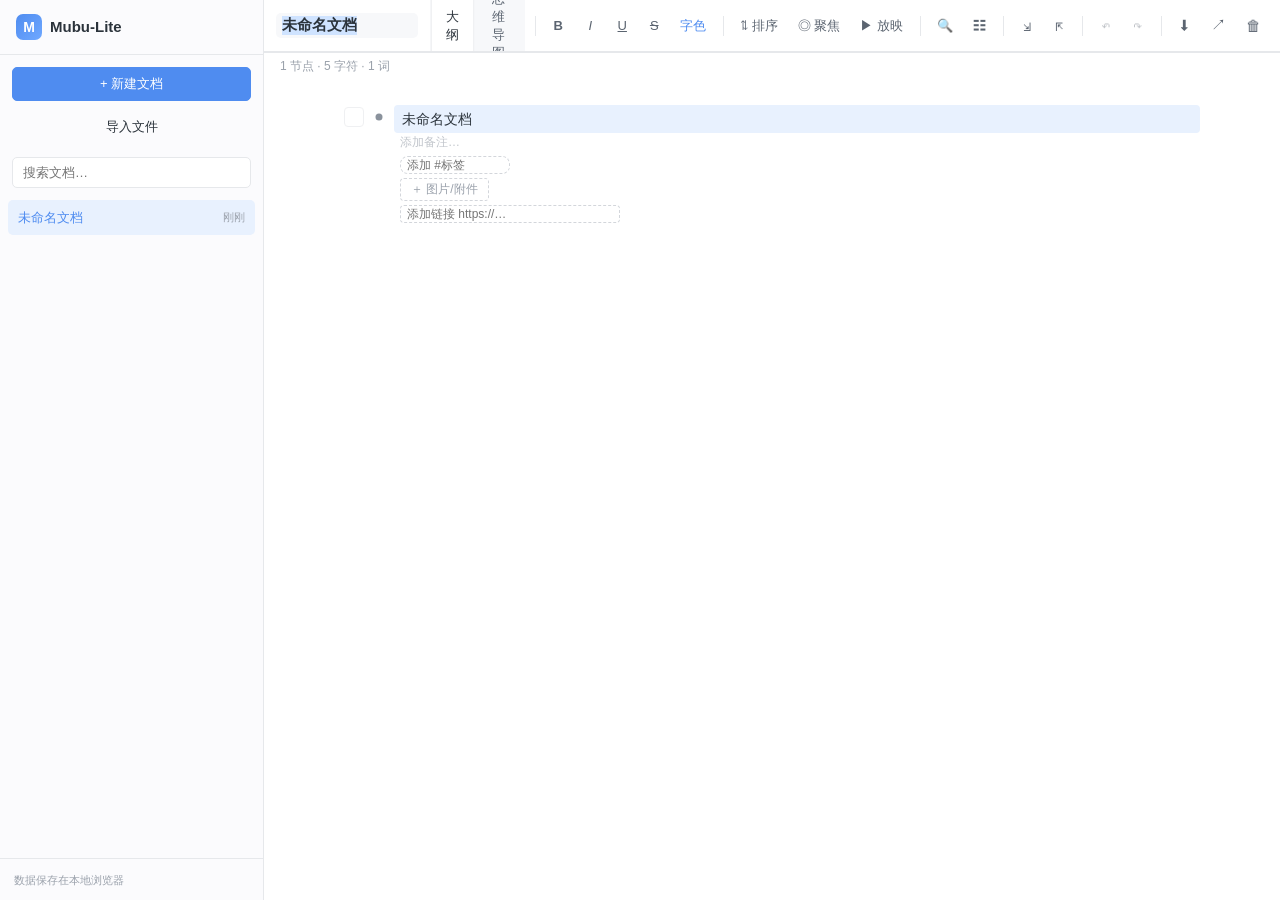
<file: index.html>
<!DOCTYPE html>
<html lang="zh-CN">
<head>
<meta charset="UTF-8" />
<meta name="viewport" content="width=device-width, initial-scale=1.0, viewport-fit=cover" />
<meta name="theme-color" content="#4f8cf0" />
<meta name="description" content="Mubu-Lite: 幕布风格的 PWA 思维导图与大纲编辑器,本地存储,可离线使用。" />
<meta name="apple-mobile-web-app-capable" content="yes" />
<meta name="apple-mobile-web-app-status-bar-style" content="black-translucent" />
<meta name="apple-mobile-web-app-title" content="Mubu-Lite" />
<link rel="apple-touch-icon" href="./icons/icon-192.png" />
<title>Mubu-Lite</title>
<style>
/* ===== Mubu-Lite styles ===== */
:root {
  --bg: #f7f8fa; --bg-elev: #ffffff; --sidebar-bg: #fbfbfd;
  --border: #e6e8eb; --border-strong: #d3d6db;
  --text: #2b333b; --text-soft: #5b6470; --text-faint: #9aa1ab;
  --primary: #4f8cf0; --primary-soft: #e8f1fe; --danger: #e5534b;
  --shadow: 0 2px 12px rgba(20,30,50,0.08);
  --shadow-lg: 0 10px 40px rgba(20,30,50,0.16);
  --radius: 8px; --radius-sm: 5px;
  --sidebar-w: 264px; --toolbar-h: 52px;
  --font: -apple-system, BlinkMacSystemFont, "Segoe UI", "PingFang SC", "Hiragino Sans GB", "Microsoft YaHei", Roboto, Helvetica, Arial, sans-serif;
  --mono: "SF Mono", "JetBrains Mono", Consolas, Menlo, monospace;
}
* { box-sizing: border-box; }
[hidden] { display: none !important; }
html, body { height: 100%; margin: 0; }
body { font-family: var(--font); color: var(--text); background: var(--bg); -webkit-font-smoothing: antialiased; font-size: 14px; line-height: 1.5; overflow: hidden; }
button { font-family: inherit; cursor: pointer; }
input, textarea { font-family: inherit; }
::selection { background: #cfe3ff; }

#app { display: flex; height: 100vh; height: 100dvh; width: 100vw; overflow: hidden; }
.sidebar { width: var(--sidebar-w); flex-shrink: 0; background: var(--sidebar-bg); border-right: 1px solid var(--border); display: flex; flex-direction: column; transition: transform 0.2s ease; z-index: 30; }
.main { flex: 1; display: flex; flex-direction: column; min-width: 0; position: relative; }

.sidebar-header { display: flex; align-items: center; justify-content: space-between; padding: 14px 16px; border-bottom: 1px solid var(--border); }
.brand { display: flex; align-items: center; gap: 8px; font-weight: 600; }
.brand-logo { width: 26px; height: 26px; border-radius: 7px; background: linear-gradient(135deg, var(--primary), #6fa8ff); color: #fff; display: flex; align-items: center; justify-content: center; font-weight: 700; font-size: 14px; }
.brand-name { font-size: 15px; }
.sidebar-actions { padding: 12px 12px 8px; display: flex; flex-direction: column; gap: 8px; }
.sidebar-search { padding: 4px 12px 8px; }
.sidebar-search input { width: 100%; padding: 7px 10px; border: 1px solid var(--border); border-radius: var(--radius-sm); background: var(--bg-elev); font-size: 13px; outline: none; }
.sidebar-search input:focus { border-color: var(--primary); }
.doc-list { list-style: none; margin: 0; padding: 4px 8px; flex: 1; overflow-y: auto; }
.doc-item { display: flex; align-items: center; gap: 8px; padding: 8px 10px; border-radius: var(--radius-sm); cursor: pointer; color: var(--text-soft); font-size: 13px; overflow: hidden; }
.doc-item:hover { background: rgba(0,0,0,0.04); }
.doc-item.active { background: var(--primary-soft); color: var(--primary); font-weight: 500; }
.doc-item .doc-name { flex: 1; white-space: nowrap; overflow: hidden; text-overflow: ellipsis; }
.doc-item .doc-date { font-size: 11px; color: var(--text-faint); flex-shrink: 0; }
.sidebar-footer { padding: 10px 14px; border-top: 1px solid var(--border); }
.hint { font-size: 11px; color: var(--text-faint); }

.btn { border: 1px solid var(--border); background: var(--bg-elev); color: var(--text); padding: 7px 12px; border-radius: var(--radius-sm); font-size: 13px; transition: 0.15s; }
.btn:hover { border-color: var(--border-strong); }
.btn-primary { background: var(--primary); border-color: var(--primary); color: #fff; }
.btn-primary:hover { background: #3d7be0; border-color: #3d7be0; }
.btn-ghost { background: transparent; border-color: transparent; }
.btn-ghost:hover { background: rgba(0,0,0,0.05); }
.btn-block { width: 100%; text-align: center; }
.btn-danger { color: var(--danger); }
.icon-btn { width: 32px; height: 32px; border-radius: var(--radius-sm); border: 1px solid transparent; background: transparent; color: var(--text-soft); font-size: 15px; display: inline-flex; align-items: center; justify-content: center; transition: 0.15s; }
.icon-btn:hover { background: rgba(0,0,0,0.06); color: var(--text); }
.icon-btn:disabled { opacity: 0.4; cursor: not-allowed; }
.icon-btn.danger:hover { color: var(--danger); background: rgba(229,83,75,0.1); }

.toolbar { height: var(--toolbar-h); flex-shrink: 0; display: flex; align-items: center; gap: 6px; padding: 0 12px; border-bottom: 1px solid var(--border); background: var(--bg-elev); overflow-x: auto; }
.doc-title { border: none; background: transparent; font-size: 15px; font-weight: 600; color: var(--text); outline: none; padding: 4px 6px; border-radius: var(--radius-sm); flex: 0 1 auto; min-width: 80px; }
.doc-title:focus { background: var(--bg); }
.toolbar-spacer { flex: 1; }
.toolbar-divider { width: 1px; height: 20px; background: var(--border); margin: 0 4px; }
.view-switch { display: inline-flex; background: var(--bg); border-radius: var(--radius-sm); padding: 2px; }
.seg-btn { border: none; background: transparent; padding: 5px 14px; border-radius: 4px; font-size: 13px; color: var(--text-soft); transition: 0.15s; }
.seg-btn.active { background: var(--bg-elev); color: var(--text); box-shadow: 0 1px 3px rgba(0,0,0,0.08); font-weight: 500; }

.view { flex: 1; overflow: hidden; position: relative; }
.view[hidden] { display: none !important; }

.view-outline { overflow: auto; background: var(--bg-elev); }
.outline-tree { padding: 24px 32px 200px; max-width: 920px; margin: 0 auto; outline: none; }
.outline-row { display: flex; align-items: flex-start; gap: 6px; padding: 2px 0; border-radius: 4px; position: relative; }
.outline-row.selected .node-body { background: var(--primary-soft); }
.outline-content { flex: 1; min-width: 0; display: flex; flex-direction: column; }
.node-note { font-size: 12px; color: var(--text-faint); padding: 0 6px 3px; border-radius: 3px; line-height: 1.5; white-space: pre-wrap; word-break: break-word; outline: none; }
.node-note:focus { color: var(--text-soft); }
.node-note:empty::before { content: attr(data-placeholder); opacity: 0.6; pointer-events: none; }
.node-check { flex-shrink: 0; width: 20px; height: 20px; margin-top: 2px; border: 1px solid var(--border-strong); border-radius: 4px; background: var(--bg-elev); color: var(--primary); font-size: 13px; line-height: 1; display: inline-flex; align-items: center; justify-content: center; cursor: pointer; user-select: none; }
.node-check:hover { border-color: var(--primary); }
.node-check.ghost { opacity: 0.35; }
.node-check.checked { background: var(--primary); border-color: var(--primary); color: #fff; }
.node-check.checked::before { content: "✓"; font-size: 12px; font-weight: bold; }
.outline-row.is-checked .node-text { color: var(--text-faint); text-decoration: line-through; }
.node-tags { display: flex; flex-wrap: wrap; align-items: center; gap: 4px; padding: 2px 6px; }
.node-tag { display: inline-flex; align-items: center; gap: 4px; background: var(--primary-soft); color: var(--primary); font-size: 12px; padding: 1px 6px 1px 8px; border-radius: 10px; }
.node-tag-x { border: none; background: none; color: inherit; cursor: pointer; font-size: 13px; padding: 0 2px; line-height: 1; }
.node-tag-x:hover { color: var(--danger); }
.node-tag-input { border: 1px dashed var(--border-strong); background: transparent; font-size: 12px; padding: 1px 6px; border-radius: 8px; width: 110px; color: var(--text-soft); outline: none; }
.node-tag-input:focus { border-color: var(--primary); }
.node-files { display: flex; flex-wrap: wrap; align-items: center; gap: 6px; padding: 2px 6px; }
.node-file-img { width: 120px; height: 80px; object-fit: cover; border-radius: 4px; border: 1px solid var(--border); cursor: pointer; }
.node-file-chip { display: inline-block; max-width: 200px; overflow: hidden; text-overflow: ellipsis; white-space: nowrap; background: var(--bg); border: 1px solid var(--border); border-radius: 4px; padding: 2px 8px; font-size: 12px; color: var(--text-soft); cursor: pointer; }
.node-file-chip:hover { border-color: var(--primary); color: var(--primary); }
.node-file-add { border: 1px dashed var(--border-strong); background: none; color: var(--text-faint); font-size: 12px; padding: 2px 10px; border-radius: 4px; cursor: pointer; }
.node-file-add:hover { color: var(--primary); border-color: var(--primary); }
.node-link-input { border: 1px dashed var(--border-strong); background: transparent; font-size: 12px; padding: 1px 6px; border-radius: 4px; width: 220px; color: var(--text-soft); outline: none; margin: 2px 6px; }
.node-link-input:focus { border-color: var(--primary); }
.node-link-chip { display: inline-block; font-size: 12px; color: var(--primary); padding: 0 6px 2px; text-decoration: none; overflow: hidden; text-overflow: ellipsis; white-space: nowrap; max-width: 320px; }
.node-link-chip:hover { text-decoration: underline; }
mark.search-hit { background: #ffe58a; color: inherit; border-radius: 2px; padding: 0 1px; }
.outline-row.dragging { opacity: 0.4; }
.outline-row.drop-before::before, .outline-row.drop-after::after { content: ""; position: absolute; left: 0; right: 0; height: 2px; background: var(--primary); border-radius: 1px; }
.outline-row.drop-before::before { top: -1px; }
.outline-row.drop-after::after { bottom: -1px; }
.outline-row.drop-child { outline: 2px solid var(--primary); outline-offset: -1px; }

.bullet { flex-shrink: 0; width: 18px; height: 22px; display: flex; align-items: center; justify-content: center; cursor: pointer; color: var(--text-faint); user-select: none; border-radius: 4px; transition: 0.1s; margin-top: 1px; position: relative; }
.bullet:hover { background: rgba(0,0,0,0.06); color: var(--text-soft); }
.bullet.has-children::before { content: "▾"; font-size: 10px; }
.bullet.collapsed::before { content: "▸"; font-size: 10px; }
.bullet.empty::before { content: "•"; font-size: 14px; }
.bullet-dot { width: 7px; height: 7px; border-radius: 50%; background: #8a929c; position: absolute; left: 50%; top: 50%; transform: translate(-50%, -50%); }
.bullet[data-color] .bullet-dot { background: var(--bullet-color, #8a929c); }
.node-body { flex: 1; min-width: 0; display: flex; align-items: flex-start; gap: 4px; padding: 1px 6px; border-radius: 4px; }
.node-text { flex: 1; min-width: 0; outline: none; word-break: break-word; padding: 2px; border-radius: 3px; line-height: 1.6; white-space: pre-wrap; }
.node-text.is-empty::before { content: attr(data-placeholder); color: var(--text-faint); pointer-events: none; }

.view-mindmap { background: #fafbfc; background-image: radial-gradient(circle, #e6e8eb 1px, transparent 1px); background-size: 24px 24px; }
.mindmap-canvas { position: absolute; inset: 0; cursor: grab; overflow: hidden; outline: none; touch-action: none; }
.mindmap-canvas.panning { cursor: grabbing; }
.mindmap-canvas svg { position: absolute; top: 0; left: 0; }
.mm-toolbar { position: absolute; top: 16px; right: 16px; display: flex; flex-direction: column; gap: 2px; background: var(--bg-elev); padding: 6px; border-radius: var(--radius); box-shadow: var(--shadow); border: 1px solid var(--border); z-index: 20; }
.mm-btn { height: 30px; padding: 0 8px; border: none; background: transparent; border-radius: 4px; color: var(--text-soft); font-size: 12px; display: flex; align-items: center; justify-content: center; min-width: 32px; }
.mm-btn:hover { background: var(--bg); color: var(--text); }
.mm-divider { height: 1px; background: var(--border); margin: 2px 4px; }
.ol-btn { height: 26px; min-width: 26px; padding: 0 7px; border: none; background: transparent; border-radius: 4px; color: var(--text-soft); font-size: 13px; cursor: pointer; flex-shrink: 0; white-space: nowrap; }
.ol-btn:hover { background: var(--bg); color: var(--text); }
.ol-btn.active { background: var(--primary-soft); color: var(--primary); }
.ol-searchbar { position: absolute; top: 54px; right: 16px; z-index: 15; display: flex; align-items: center; gap: 4px; background: var(--bg-elev); padding: 5px 8px; border-radius: var(--radius); box-shadow: var(--shadow); border: 1px solid var(--border); }
.ol-searchbar input { border: 1px solid var(--border); border-radius: 4px; padding: 3px 7px; font-size: 12px; width: 130px; outline: none; }
.ol-searchbar input:focus { border-color: var(--primary); }
.ol-search-count { font-size: 11px; color: var(--text-faint); white-space: nowrap; }
.ol-tagbar { position: absolute; top: 92px; right: 16px; z-index: 15; display: flex; flex-wrap: wrap; gap: 4px; max-width: 50%; }
.ol-tag-item { font-size: 12px; background: var(--bg-elev); border: 1px solid var(--border); color: var(--text-soft); border-radius: 10px; padding: 1px 8px; cursor: pointer; }
.ol-tag-item:hover { border-color: var(--primary); color: var(--primary); }
.ol-tag-item.active { background: var(--primary-soft); border-color: var(--primary); color: var(--primary); }
.ol-focusbar { position: sticky; top: 0; z-index: 12; display: flex; align-items: center; gap: 8px; background: var(--primary-soft); padding: 6px 16px; border-bottom: 1px solid var(--border); font-size: 13px; }
.ol-focustitle { color: var(--primary); font-weight: 500; overflow: hidden; text-overflow: ellipsis; white-space: nowrap; }
.ol-status { position: sticky; bottom: 0; z-index: 12; background: var(--bg-elev); border-top: 1px solid var(--border); padding: 4px 16px; font-size: 12px; color: var(--text-faint); }
.ol-actionbar { position: sticky; bottom: 0; z-index: 12; display: flex; align-items: center; justify-content: center; gap: 6px; background: var(--bg-elev); border-top: 1px solid var(--border); padding: 6px 8px; }
.ol-actionbar .ol-btn { height: 36px; min-width: 40px; padding: 0 10px; }
.ol-actionbar .ol-btn.active { background: var(--primary); color: #fff; }
.toc-panel { position: absolute; top: 0; left: 0; bottom: 0; width: 260px; background: var(--bg-elev); border-right: 1px solid var(--border); z-index: 18; padding: 12px; overflow: hidden; display: flex; flex-direction: column; box-shadow: var(--shadow-lg); }
.toc-list { flex: 1; overflow-y: auto; font-size: 13px; }
.toc-item { padding: 3px 6px; border-radius: 4px; cursor: pointer; color: var(--text-soft); white-space: nowrap; overflow: hidden; text-overflow: ellipsis; }
.toc-item:hover { background: var(--bg); color: var(--text); }
.toc-item.active { background: var(--primary-soft); color: var(--primary); }
.present-modal { position: fixed; inset: 0; z-index: 500; background: #f7f8fa; display: flex; flex-direction: column; }
.present-modal[hidden] { display: none; }
.present-content { flex: 1; overflow-y: auto; padding: 8vh 10vw; font-size: 18px; line-height: 1.8; }
.present-content .p-node { margin: 6px 0; padding: 6px 12px; border-radius: 8px; }
.present-content .p-node.cur { background: var(--primary-soft); border: 1px solid var(--primary); }
.present-content .p-node.lvl0 { font-size: 26px; font-weight: 700; }
.present-content .p-node.lvl1 { font-size: 20px; font-weight: 600; }
.present-content .p-note { font-size: 14px; color: var(--text-faint); margin-left: 12px; white-space: pre-wrap; }
.present-nav { display: flex; justify-content: center; gap: 12px; padding: 14px; border-top: 1px solid var(--border); background: var(--bg-elev); }
.mm-hint { position: absolute; top: 12px; left: 50%; transform: translateX(-50%); background: rgba(43,51,59,0.85); color: #fff; padding: 6px 14px; border-radius: 16px; font-size: 11px; z-index: 20; pointer-events: none; backdrop-filter: blur(4px); max-width: 90vw; text-align: center; }
.mm-status { position: absolute; bottom: 16px; left: 16px; background: var(--bg-elev); padding: 6px 12px; border-radius: var(--radius); box-shadow: var(--shadow); border: 1px solid var(--border); font-size: 12px; color: var(--text-soft); z-index: 20; }
.font-size-grid { display: flex; flex-direction: column; gap: 4px; }
.font-size-item { padding: 8px 12px; border: 1px solid var(--border); background: var(--bg-elev); border-radius: var(--radius-sm); font-size: 13px; text-align: left; color: var(--text); cursor: pointer; }
.font-size-item:hover { border-color: var(--primary); background: var(--primary-soft); }
.font-size-item.active { border-color: var(--primary); background: var(--primary-soft); color: var(--primary); font-weight: 600; }

.mm-node-rect { transition: fill 0.15s, stroke 0.15s; }
.mm-node-text { pointer-events: none; user-select: none; }
.mindmap-canvas, .mm-hint, .mm-status, .mm-toolbar, .mm-ctx-menu, .mm-ctx-item { user-select: none; -webkit-user-select: none; -webkit-touch-callout: none; }
.mm-edit { user-select: text; -webkit-user-select: text; -webkit-touch-callout: default; }
.mm-edge { fill: none; stroke-width: 1.5; }
.mm-node.is-dragging { opacity: 0.35; }
.mm-node.mm-drop-child .mm-node-rect { stroke: #4f8cf0 !important; stroke-width: 3 !important; }
.mm-node.mm-drop-before .mm-node-rect { stroke: #5cb85c !important; stroke-width: 3 !important; stroke-dasharray: 4 2; }
.mm-node.mm-drop-after .mm-node-rect { stroke: #f0a04b !important; stroke-width: 3 !important; stroke-dasharray: 4 2; }
.mm-node-img { pointer-events: none; }
.mm-edit { border: 2px solid #4f8cf0; border-radius: 4px; padding: 2px 6px; outline: none; font-family: inherit; background: #fff; }
.mm-ctx-menu { position: fixed; z-index: 300; background: var(--bg-elev); border: 1px solid var(--border); border-radius: var(--radius); box-shadow: var(--shadow-lg); padding: 4px; min-width: 150px; }
.mm-ctx-item { display: block; width: 100%; text-align: left; padding: 7px 10px; border: none; background: none; font-size: 13px; color: var(--text); border-radius: var(--radius-sm); cursor: pointer; }
.mm-ctx-item:hover { background: var(--primary-soft); color: var(--primary); }
.mm-ctx-item:disabled { color: var(--text-faint); cursor: default; }
.mm-ctx-item:disabled:hover { background: none; }
.mm-ctx-sep { height: 1px; background: var(--border); margin: 4px 2px; }
.layout-item { display: block; width: 100%; margin-top: 6px; padding: 8px 12px; border: 1px solid var(--border); background: var(--bg-elev); border-radius: var(--radius-sm); font-size: 13px; text-align: left; color: var(--text); cursor: pointer; }
.layout-item:first-child { margin-top: 0; }
.layout-item:hover { border-color: var(--primary); background: var(--primary-soft); }
.layout-item.active { border-color: var(--primary); background: var(--primary-soft); color: var(--primary); font-weight: 600; }

.popover { position: fixed; z-index: 200; background: var(--bg-elev); border: 1px solid var(--border); border-radius: var(--radius); box-shadow: var(--shadow-lg); padding: 12px; width: 220px; }
.popover[hidden] { display: none; }
.popover-title { font-size: 12px; color: var(--text-faint); margin-bottom: 8px; }
.color-grid { display: grid; grid-template-columns: repeat(4, 1fr); gap: 6px; margin-bottom: 8px; }
#bgGrid { max-height: 280px; overflow-y: auto; }
.color-swatch { width: 32px; height: 32px; border-radius: 50%; border: 2px solid transparent; cursor: pointer; transition: 0.1s; }
.color-swatch:hover { transform: scale(1.1); }
.color-swatch.active { border-color: var(--text); }

.modal { position: fixed; inset: 0; z-index: 300; display: flex; align-items: center; justify-content: center; }
.modal[hidden] { display: none; }
.modal-backdrop { position: absolute; inset: 0; background: rgba(15,20,35,0.4); backdrop-filter: blur(2px); }
.modal-card { position: relative; background: var(--bg-elev); border-radius: 12px; box-shadow: var(--shadow-lg); width: 560px; max-width: 92vw; max-height: 86vh; overflow: hidden; display: flex; flex-direction: column; animation: pop 0.15s ease; }
@keyframes pop { from { transform: scale(0.96); opacity: 0; } to { transform: scale(1); opacity: 1; } }
.modal-header { display: flex; align-items: center; justify-content: space-between; padding: 16px 20px; border-bottom: 1px solid var(--border); }
.modal-header h3 { margin: 0; font-size: 16px; }
.modal-body { padding: 20px; overflow-y: auto; }

.export-grid { display: grid; grid-template-columns: repeat(2, 1fr); gap: 10px; }
.export-item { display: flex; flex-direction: column; align-items: flex-start; gap: 4px; border: 1px solid var(--border); border-radius: var(--radius); padding: 14px; background: var(--bg-elev); transition: 0.15s; text-align: left; cursor: pointer; }
.export-item:hover { border-color: var(--primary); background: var(--primary-soft); }
.export-icon { font-size: 18px; font-weight: 700; color: var(--primary); font-family: var(--mono); }
.export-name { font-weight: 600; font-size: 14px; }
.export-desc { font-size: 12px; color: var(--text-faint); }

.share-tip { margin: 0 0 12px; font-size: 13px; color: var(--text-soft); }
.share-row { display: flex; gap: 8px; }
.share-row input { flex: 1; padding: 8px 10px; border: 1px solid var(--border); border-radius: var(--radius-sm); font-size: 12px; font-family: var(--mono); background: var(--bg); outline: none; }
.share-note { font-size: 12px; color: var(--text-faint); margin: 8px 0 0; }
.share-divider { display: flex; align-items: center; gap: 10px; margin: 16px 0; color: var(--text-faint); font-size: 12px; }
.share-divider::before, .share-divider::after { content: ""; flex: 1; height: 1px; background: var(--border); }

.toast { position: fixed; bottom: 28px; left: 50%; transform: translateX(-50%) translateY(20px); background: #2b333b; color: #fff; padding: 10px 18px; border-radius: 24px; font-size: 13px; box-shadow: var(--shadow-lg); z-index: 400; opacity: 0; transition: opacity 0.25s, transform 0.25s; pointer-events: none; }
.toast.show { opacity: 1; transform: translateX(-50%) translateY(0); }

.sidebar-overlay { position: fixed; inset: 0; background: rgba(0,0,0,0.4); z-index: 20; opacity: 0; pointer-events: none; transition: 0.2s; }
.only-mobile { display: none; }
@media (max-width: 760px), (pointer: coarse) {
  .sidebar { position: absolute; left: 0; top: 0; bottom: 0; transform: translateX(-100%); box-shadow: var(--shadow-lg); }
  .sidebar.open { transform: translateX(0); }
  .sidebar.open ~ .sidebar-overlay { opacity: 1; pointer-events: auto; }
  .only-mobile { display: inline-flex; }
  .outline-tree { padding: 16px; }
  .outline-tree { padding-top: 52px; }
  .outline-tree.search-open { padding-top: 96px; }
  .outline-tree.tag-open { padding-top: 92px; }
  .outline-tree.search-open.tag-open { padding-top: 130px; }
  .export-grid { grid-template-columns: 1fr; }
  .doc-title { font-size: 14px; }
  /* 主工具栏与浮层工具栏横向可滚动,避免溢出被截断 */
  .toolbar { overflow-x: auto; -webkit-overflow-scrolling: touch; }
  .ol-searchbar { left: 8px; right: 8px; top: 54px; max-width: none; }
  .ol-tagbar { left: 8px; right: 8px; top: 100px; max-width: none; }
  /* 触控目标放大 */
  .icon-btn { width: 40px; height: 40px; }
  .ol-btn { min-width: 36px; height: 34px; }
  .mm-btn { min-width: 36px; height: 36px; }
  .mm-toolbar { top: 12px; right: 8px; padding: 4px; }
  /* 安全区(刘海屏/Home 指示条) */
  .ol-status, .mm-status { padding-bottom: calc(4px + env(safe-area-inset-bottom)); }
  .modal-card { margin-bottom: env(safe-area-inset-bottom); }
  .ol-actionbar { padding-bottom: calc(6px + env(safe-area-inset-bottom)); }
  /* 移动端隐藏富文本/排序/聚焦(触屏文本选区不便;纯 CSS 隐藏,不改 JS) */
  #fmtBold, #fmtItalic, #fmtUnderline, #fmtStrike, #fmtColor, #sortBtn, #focusBtn { display: none; }
}
</style>
</head>
<body>
<div id="app">
  <aside id="sidebar" class="sidebar">
    <div class="sidebar-header">
      <div class="brand"><span class="brand-logo">M</span><span class="brand-name">Mubu-Lite</span></div>
      <button id="closeSidebar" class="icon-btn only-mobile" title="收起">✕</button>
    </div>
    <div class="sidebar-actions">
      <button id="newDoc" class="btn btn-primary btn-block">+ 新建文档</button>
      <label class="btn btn-ghost btn-block">导入文件<input id="importFile" type="file" accept=".json,.opml,.xml,.md,.markdown,.txt,.html,.htm" hidden /></label>
    </div>
    <div class="sidebar-search"><input id="searchDocs" type="search" placeholder="搜索文档…" /></div>
    <ul id="docList" class="doc-list"></ul>
    <div class="sidebar-footer"><span class="hint">数据保存在本地浏览器</span></div>
  </aside>
  <div id="sidebarOverlay" class="sidebar-overlay only-mobile"></div>

  <main id="main" class="main">
    <header class="toolbar">
      <button id="openSidebar" class="icon-btn only-mobile" title="文档列表">☰</button>
      <input id="docTitle" class="doc-title" type="text" placeholder="未命名文档" />
      <div class="toolbar-spacer"></div>
      <div class="view-switch">
        <button id="viewOutline" class="seg-btn active">大纲</button>
        <button id="viewMindmap" class="seg-btn">思维导图</button>
      </div>
      <div class="toolbar-divider"></div>
      <button id="fmtBold" class="ol-btn" title="加粗 (Ctrl+B)"><b>B</b></button>
      <button id="fmtItalic" class="ol-btn" title="斜体 (Ctrl+I)"><i>I</i></button>
      <button id="fmtUnderline" class="ol-btn" title="下划线 (Ctrl+U)"><u>U</u></button>
      <button id="fmtStrike" class="ol-btn" title="删除线"><s>S</s></button>
      <button id="fmtColor" class="ol-btn" title="字体颜色" style="color:var(--primary)">字色</button>
      <div class="toolbar-divider"></div>
      <button id="sortBtn" class="ol-btn" title="排序同级">⇅ 排序</button>
      <button id="focusBtn" class="ol-btn" title="聚焦当前节点">◎ 聚焦</button>
      <button id="presentBtn" class="ol-btn" title="放映演示">▶ 放映</button>
      <div class="toolbar-divider"></div>
      <button id="searchToggle" class="ol-btn" title="搜索/替换 (Ctrl+F)">🔍</button>
      <button id="tocBtn" class="ol-btn" title="文档目录">☷</button>
      <div class="toolbar-divider"></div>
      <button id="collapseAll" class="icon-btn" title="全部折叠">⇲</button>
      <button id="expandAll" class="icon-btn" title="全部展开">⇱</button>
      <div class="toolbar-divider"></div>
      <button id="undoBtn" class="icon-btn" title="撤销 (Ctrl+Z)" disabled>↶</button>
      <button id="redoBtn" class="icon-btn" title="重做 (Ctrl+Shift+Z)" disabled>↷</button>
      <div class="toolbar-divider"></div>
      <button id="exportBtn" class="icon-btn" title="导出">⬇</button>
      <button id="shareBtn" class="icon-btn" title="分享">↗</button>
      <button id="deleteDoc" class="icon-btn danger" title="删除文档">🗑</button>
      <button id="outdentBtn" class="icon-btn only-mobile" title="取消缩进">←</button>
      <button id="indentBtn" class="icon-btn only-mobile" title="缩进">→</button>
    </header>

    <section id="outlineView" class="view view-outline">
      <div id="focusBar" class="ol-focusbar" hidden>
        <button id="focusBack" class="ol-btn" title="返回全文档">← 全文档</button>
        <span id="focusTitle" class="ol-focustitle"></span>
      </div>
      <div id="olStatus" class="ol-status"></div>
      <div id="searchBar" class="ol-searchbar" hidden>
        <input id="searchInput" type="text" placeholder="搜索节点内容…" />
        <button id="searchPrev" class="ol-btn" title="上一个 (Shift+Enter)">↑</button>
        <button id="searchNext" class="ol-btn" title="下一个 (Enter)">↓</button>
        <span id="searchCount" class="ol-search-count"></span>
        <input id="searchReplace" type="text" placeholder="替换为…" />
        <button id="searchReplaceOne" class="ol-btn" title="替换当前">替换</button>
        <button id="searchReplaceAll" class="ol-btn" title="全部替换">全部</button>
        <button id="searchClose" class="ol-btn" title="关闭">✕</button>
      </div>
      <div id="tagBar" class="ol-tagbar" hidden></div>
      <div id="outlineTree" class="outline-tree" tabindex="0"></div>
      <div id="olActionBar" class="ol-actionbar only-mobile" hidden>
        <button id="actUp" class="ol-btn" title="上移">↑</button>
        <button id="actDown" class="ol-btn" title="下移">↓</button>
        <button id="actIndent" class="ol-btn" title="缩进">→</button>
        <button id="actOutdent" class="ol-btn" title="取消缩进">←</button>
        <button id="actDelete" class="ol-btn" title="删除">🗑</button>
        <button id="actColor" class="ol-btn" title="配色">🎨</button>
        <button id="actMulti" class="ol-btn" title="多选">☑</button>
        <button id="actDone" class="ol-btn" title="完成" hidden>✓</button>
      </div>
    </section>

    <section id="mindmapView" class="view view-mindmap">
      <div id="mindmapCanvas" class="mindmap-canvas"></div>
      <div class="mm-hint" id="mmHint"></div>
      <div class="mm-status" id="mmStatus">0 节点</div>
      <div class="mm-toolbar">
        <button id="mmAddChild" class="mm-btn" title="添加子节点 (Tab)">＋子节点</button>
        <button id="mmAddSibling" class="mm-btn" title="添加兄弟">＋兄弟</button>
        <button id="mmDelete" class="mm-btn" title="删除 (Backspace)">🗑 删除</button>
        <button id="mmToggleCollapse" class="mm-btn" title="折叠/展开子节点">⇲ 折叠</button>
        <button id="mmMulti" class="mm-btn only-mobile" title="多选">☑</button>
        <button id="mmMultiDone" class="mm-btn only-mobile" title="完成" hidden>✓</button>
        <div class="mm-divider"></div>
        <button id="mmFontSize" class="mm-btn" title="字号">字号</button>
        <button id="mmFontColor" class="mm-btn" title="字体颜色">字色</button>
        <button id="mmColor" class="mm-btn" title="背景色">背景</button>
        <button id="mmBg" class="mm-btn" title="画布背景">桌布</button>
        <button id="mmLayout" class="mm-btn" title="布局">布局</button>
        <div class="mm-divider"></div>
        <button id="mmZoomIn" class="mm-btn">＋</button>
        <button id="mmZoomOut" class="mm-btn">－</button>
        <button id="mmZoomFit" class="mm-btn">⤢ 适配</button>
        <button id="mmZoomReset" class="mm-btn">1:1</button>
      </div>
    </section>
  </main>
</div>

<div id="colorPopover" class="popover" hidden>
  <div class="popover-title">节点背景色</div>
  <div class="color-grid" id="colorGrid"></div>
  <div style="display:flex;gap:4px;margin-top:8px">
    <input id="colorHexInput" type="text" placeholder="#ffffff" maxlength="7" style="flex:1;padding:4px 6px;border:1px solid var(--border);border-radius:4px;font-size:12px">
    <button id="colorHexApply" class="btn btn-ghost" style="font-size:12px">应用</button>
  </div>
  <button id="colorClear" class="btn btn-ghost btn-block" style="margin-top:4px;font-size:12px">清除颜色</button>
</div>

<div id="bgPopover" class="popover" hidden>
  <div class="popover-title">画布背景（桌布）</div>
  <div class="color-grid" id="bgGrid"></div>
  <div style="display:flex;gap:4px;margin-top:8px">
    <input id="bgHexInput" type="text" placeholder="#ffffff" maxlength="7" style="flex:1;padding:4px 6px;border:1px solid var(--border);border-radius:4px;font-size:12px">
    <button id="bgHexApply" class="btn btn-ghost" style="font-size:12px">应用</button>
  </div>
  <button id="bgClear" class="btn btn-ghost btn-block" style="margin-top:4px;font-size:12px">清除（跟随主题）</button>
</div>

<div id="fontSizePopover" class="popover" hidden>
  <div class="popover-title">字号 (8-72px)</div>
  <div style="display:flex;align-items:center;gap:8px;margin-bottom:8px">
    <input id="fontSizeRange" type="range" min="8" max="72" value="14" style="flex:1">
    <input id="fontSizeNumber" type="number" min="8" max="72" value="14" style="width:56px;padding:4px;border:1px solid var(--border);border-radius:4px;font-size:13px">
  </div>
  <div style="display:flex;gap:4px;flex-wrap:wrap">
    <button class="font-size-item" data-size="10">10</button>
    <button class="font-size-item" data-size="12">12</button>
    <button class="font-size-item" data-size="14">14</button>
    <button class="font-size-item" data-size="16">16</button>
    <button class="font-size-item" data-size="18">18</button>
    <button class="font-size-item" data-size="24">24</button>
    <button class="font-size-item" data-size="32">32</button>
  </div>
</div>

<div id="fontColorPopover" class="popover" hidden>
  <div class="popover-title">字体颜色</div>
  <div class="color-grid" id="fontColorGrid" style="grid-template-columns:repeat(5,1fr)"></div>
  <div style="display:flex;gap:4px;margin-top:8px">
    <input id="fontColorHex" type="text" placeholder="#000000" maxlength="7" style="flex:1;padding:4px 6px;border:1px solid var(--border);border-radius:4px;font-size:12px">
    <button id="fontColorApply" class="btn btn-ghost" style="font-size:12px">应用</button>
  </div>
  <button id="fontColorClear" class="btn btn-ghost btn-block" style="margin-top:4px;font-size:12px">清除(自动)</button>
</div>

<div id="layoutPopover" class="popover" hidden>
  <div class="popover-title">布局</div>
  <button class="layout-item" data-layout="right">向右树图</button>
  <button class="layout-item" data-layout="down">向下树图</button>
  <button class="layout-item" data-layout="radial">径向辐射</button>
  <button class="layout-item" data-layout="leftright">左右交错</button>
  <div class="popover-title" style="margin-top:10px">主题</div>
  <button class="layout-item" data-theme="">默认</button>
  <button class="layout-item" data-theme="ocean">海洋</button>
  <button class="layout-item" data-theme="forest">森林</button>
  <button class="layout-item" data-theme="sunset">日落</button>
  <button class="layout-item" data-theme="mono">极简</button>
</div>

<div id="sortPopover" class="popover" hidden>
  <div class="popover-title">排序(选中节点的同级)</div>
  <button class="layout-item" data-sort="name:1">名称 ↑</button>
  <button class="layout-item" data-sort="name:-1">名称 ↓</button>
  <button class="layout-item" data-sort="time:1">创建时间 ↑</button>
  <button class="layout-item" data-sort="time:-1">创建时间 ↓</button>
  <button class="layout-item" data-sort="length:1">字数 ↑</button>
  <button class="layout-item" data-sort="length:-1">字数 ↓</button>
</div>

<div id="tocPanel" class="toc-panel" hidden>
  <div class="popover-title">文档目录 <button id="tocClose" class="ol-btn" style="float:right">✕</button></div>
  <div id="tocList" class="toc-list"></div>
</div>

<div id="presentModal" class="present-modal" hidden>
  <div class="present-content" id="presentContent"></div>
  <div class="present-nav">
    <button id="presentPrev" class="btn">← 上一条</button>
    <button id="presentExit" class="btn">退出 (Esc)</button>
    <button id="presentNext" class="btn">下一条 →</button>
  </div>
</div>

<div id="exportModal" class="modal" hidden>
  <div class="modal-backdrop" data-close></div>
  <div class="modal-card">
    <div class="modal-header"><h3>导出</h3><button class="icon-btn" data-close>✕</button></div>
    <div class="modal-body">
      <div class="export-grid">
        <button class="export-item" data-export="json"><span class="export-icon">{ }</span><span class="export-name">JSON 备份</span><span class="export-desc">完整可重新导入</span></button>
        <button class="export-item" data-export="markdown"><span class="export-icon">M↓</span><span class="export-name">Markdown</span><span class="export-desc">层级列表</span></button>
        <button class="export-item" data-export="opml"><span class="export-icon">OPML</span><span class="export-name">OPML</span><span class="export-desc">兼容其它大纲工具</span></button>
        <button class="export-item" data-export="png"><span class="export-icon">🖼</span><span class="export-name">PNG 图片</span><span class="export-desc">导出思维导图</span></button>
        <button class="export-item" data-export="svg"><span class="export-icon">S</span><span class="export-name">SVG 矢量图</span><span class="export-desc">无损缩放</span></button>
        <button class="export-item" data-export="txt"><span class="export-icon">TXT</span><span class="export-name">纯文本</span><span class="export-desc">缩进列表</span></button>
      </div>
    </div>
  </div>
</div>

<div id="shareModal" class="modal" hidden>
  <div class="modal-backdrop" data-close></div>
  <div class="modal-card">
    <div class="modal-header"><h3>分享文档</h3><button class="icon-btn" data-close>✕</button></div>
    <div class="modal-body">
      <p class="share-tip">生成只读分享链接(数据压缩写入链接,无需服务器):</p>
      <div class="share-row"><input id="shareLink" type="text" readonly /><button id="copyShare" class="btn btn-primary">复制</button></div>
      <p class="share-note" id="shareNote"></p>
      <div class="share-divider"><span>或</span></div>
      <button id="shareDownload" class="btn btn-ghost btn-block">下载 .mubu 文件分享</button>
    </div>
  </div>
</div>

<div id="toast" class="toast" hidden></div>

<script type="module" src="./js/app.js"></script>
</body>
</html>
</file>
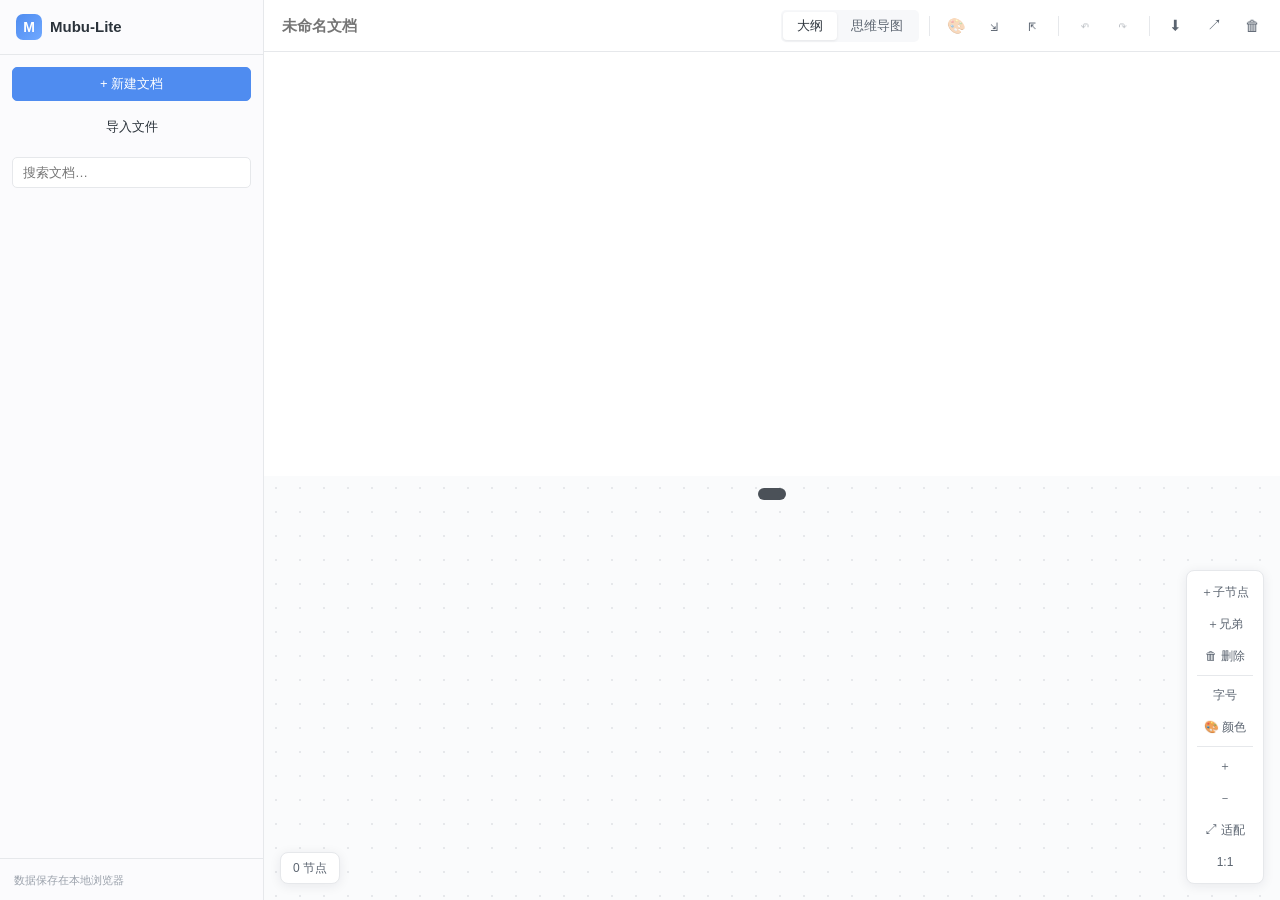
<file: mubu.html>
<!DOCTYPE html>
<html lang="zh-CN">
<head>
<meta charset="UTF-8" />
<meta name="viewport" content="width=device-width, initial-scale=1.0, maximum-scale=5.0, user-scalable=no" />
<meta name="theme-color" content="#4f8cf0" />
<meta name="description" content="Mubu-Lite: 幕布风格的 PWA 思维导图与大纲编辑器,本地存储,可离线使用。" />
<title>Mubu-Lite 思维导图</title>
<style>
/* ===== Mubu-Lite styles ===== */
:root {
  --bg: #f7f8fa; --bg-elev: #ffffff; --sidebar-bg: #fbfbfd;
  --border: #e6e8eb; --border-strong: #d3d6db;
  --text: #2b333b; --text-soft: #5b6470; --text-faint: #9aa1ab;
  --primary: #4f8cf0; --primary-soft: #e8f1fe; --danger: #e5534b;
  --shadow: 0 2px 12px rgba(20,30,50,0.08);
  --shadow-lg: 0 10px 40px rgba(20,30,50,0.16);
  --radius: 8px; --radius-sm: 5px;
  --sidebar-w: 264px; --toolbar-h: 52px;
  --font: -apple-system, BlinkMacSystemFont, "Segoe UI", "PingFang SC", "Hiragino Sans GB", "Microsoft YaHei", Roboto, Helvetica, Arial, sans-serif;
  --mono: "SF Mono", "JetBrains Mono", Consolas, Menlo, monospace;
}
* { box-sizing: border-box; }
html, body { height: 100%; margin: 0; }
body { font-family: var(--font); color: var(--text); background: var(--bg); -webkit-font-smoothing: antialiased; font-size: 14px; line-height: 1.5; overflow: hidden; }
button { font-family: inherit; cursor: pointer; }
input, textarea { font-family: inherit; }
::selection { background: #cfe3ff; }

#app { display: flex; height: 100vh; width: 100vw; overflow: hidden; }
.sidebar { width: var(--sidebar-w); flex-shrink: 0; background: var(--sidebar-bg); border-right: 1px solid var(--border); display: flex; flex-direction: column; transition: transform 0.2s ease; z-index: 30; }
.main { flex: 1; display: flex; flex-direction: column; min-width: 0; position: relative; }

.sidebar-header { display: flex; align-items: center; justify-content: space-between; padding: 14px 16px; border-bottom: 1px solid var(--border); }
.brand { display: flex; align-items: center; gap: 8px; font-weight: 600; }
.brand-logo { width: 26px; height: 26px; border-radius: 7px; background: linear-gradient(135deg, var(--primary), #6fa8ff); color: #fff; display: flex; align-items: center; justify-content: center; font-weight: 700; font-size: 14px; }
.brand-name { font-size: 15px; }
.sidebar-actions { padding: 12px 12px 8px; display: flex; flex-direction: column; gap: 8px; }
.sidebar-search { padding: 4px 12px 8px; }
.sidebar-search input { width: 100%; padding: 7px 10px; border: 1px solid var(--border); border-radius: var(--radius-sm); background: var(--bg-elev); font-size: 13px; outline: none; }
.sidebar-search input:focus { border-color: var(--primary); }
.doc-list { list-style: none; margin: 0; padding: 4px 8px; flex: 1; overflow-y: auto; }
.doc-item { display: flex; align-items: center; gap: 8px; padding: 8px 10px; border-radius: var(--radius-sm); cursor: pointer; color: var(--text-soft); font-size: 13px; overflow: hidden; }
.doc-item:hover { background: rgba(0,0,0,0.04); }
.doc-item.active { background: var(--primary-soft); color: var(--primary); font-weight: 500; }
.doc-item .doc-name { flex: 1; white-space: nowrap; overflow: hidden; text-overflow: ellipsis; }
.doc-item .doc-date { font-size: 11px; color: var(--text-faint); flex-shrink: 0; }
.sidebar-footer { padding: 10px 14px; border-top: 1px solid var(--border); }
.hint { font-size: 11px; color: var(--text-faint); }

.btn { border: 1px solid var(--border); background: var(--bg-elev); color: var(--text); padding: 7px 12px; border-radius: var(--radius-sm); font-size: 13px; transition: 0.15s; }
.btn:hover { border-color: var(--border-strong); }
.btn-primary { background: var(--primary); border-color: var(--primary); color: #fff; }
.btn-primary:hover { background: #3d7be0; border-color: #3d7be0; }
.btn-ghost { background: transparent; border-color: transparent; }
.btn-ghost:hover { background: rgba(0,0,0,0.05); }
.btn-block { width: 100%; text-align: center; }
.btn-danger { color: var(--danger); }
.icon-btn { width: 32px; height: 32px; border-radius: var(--radius-sm); border: 1px solid transparent; background: transparent; color: var(--text-soft); font-size: 15px; display: inline-flex; align-items: center; justify-content: center; transition: 0.15s; }
.icon-btn:hover { background: rgba(0,0,0,0.06); color: var(--text); }
.icon-btn:disabled { opacity: 0.4; cursor: not-allowed; }
.icon-btn.danger:hover { color: var(--danger); background: rgba(229,83,75,0.1); }

.toolbar { height: var(--toolbar-h); flex-shrink: 0; display: flex; align-items: center; gap: 6px; padding: 0 12px; border-bottom: 1px solid var(--border); background: var(--bg-elev); }
.doc-title { border: none; background: transparent; font-size: 15px; font-weight: 600; color: var(--text); outline: none; padding: 4px 6px; border-radius: var(--radius-sm); flex: 0 1 auto; min-width: 80px; }
.doc-title:focus { background: var(--bg); }
.toolbar-spacer { flex: 1; }
.toolbar-divider { width: 1px; height: 20px; background: var(--border); margin: 0 4px; }
.view-switch { display: inline-flex; background: var(--bg); border-radius: var(--radius-sm); padding: 2px; }
.seg-btn { border: none; background: transparent; padding: 5px 14px; border-radius: 4px; font-size: 13px; color: var(--text-soft); transition: 0.15s; }
.seg-btn.active { background: var(--bg-elev); color: var(--text); box-shadow: 0 1px 3px rgba(0,0,0,0.08); font-weight: 500; }

.view { flex: 1; overflow: hidden; position: relative; }
.view[hidden] { display: none !important; }

.view-outline { overflow: auto; background: var(--bg-elev); }
.outline-tree { padding: 24px 32px 200px; max-width: 920px; margin: 0 auto; outline: none; }
.outline-row { display: flex; align-items: flex-start; gap: 6px; padding: 2px 0; border-radius: 4px; position: relative; }
.outline-row.selected > .node-body { background: var(--primary-soft); }
.outline-row.dragging { opacity: 0.4; }
.outline-row.drop-before::before, .outline-row.drop-after::after { content: ""; position: absolute; left: 0; right: 0; height: 2px; background: var(--primary); border-radius: 1px; }
.outline-row.drop-before::before { top: -1px; }
.outline-row.drop-after::after { bottom: -1px; }
.outline-row.drop-child { outline: 2px solid var(--primary); outline-offset: -1px; }

.bullet { flex-shrink: 0; width: 18px; height: 22px; display: flex; align-items: center; justify-content: center; cursor: pointer; color: var(--text-faint); user-select: none; border-radius: 4px; transition: 0.1s; margin-top: 1px; position: relative; }
.bullet:hover { background: rgba(0,0,0,0.06); color: var(--text-soft); }
.bullet.has-children::before { content: "▾"; font-size: 10px; }
.bullet.collapsed::before { content: "▸"; font-size: 10px; }
.bullet.empty::before { content: "•"; font-size: 14px; }
.bullet-dot { width: 7px; height: 7px; border-radius: 50%; background: #8a929c; position: absolute; left: 50%; top: 50%; transform: translate(-50%, -50%); }
.bullet[data-color] .bullet-dot { background: var(--bullet-color, #8a929c); }
.node-body { flex: 1; min-width: 0; display: flex; align-items: flex-start; gap: 4px; padding: 1px 6px; border-radius: 4px; }
.node-text { flex: 1; min-width: 0; outline: none; word-break: break-word; padding: 2px; border-radius: 3px; line-height: 1.6; white-space: pre-wrap; }
.node-text.is-empty::before { content: attr(data-placeholder); color: var(--text-faint); pointer-events: none; }

.view-mindmap { background: #fafbfc; background-image: radial-gradient(circle, #e6e8eb 1px, transparent 1px); background-size: 24px 24px; }
.mindmap-canvas { position: absolute; inset: 0; cursor: grab; overflow: hidden; outline: none; touch-action: none; }
.mindmap-canvas.panning { cursor: grabbing; }
.mindmap-canvas svg { position: absolute; top: 0; left: 0; }
.mm-toolbar { position: absolute; bottom: 16px; right: 16px; display: flex; flex-direction: column; gap: 2px; background: var(--bg-elev); padding: 6px; border-radius: var(--radius); box-shadow: var(--shadow); border: 1px solid var(--border); z-index: 20; }
.mm-btn { height: 30px; padding: 0 8px; border: none; background: transparent; border-radius: 4px; color: var(--text-soft); font-size: 12px; display: flex; align-items: center; justify-content: center; min-width: 32px; }
.mm-btn:hover { background: var(--bg); color: var(--text); }
.mm-divider { height: 1px; background: var(--border); margin: 2px 4px; }
.mm-hint { position: absolute; top: 12px; left: 50%; transform: translateX(-50%); background: rgba(43,51,59,0.85); color: #fff; padding: 6px 14px; border-radius: 16px; font-size: 11px; z-index: 20; pointer-events: none; backdrop-filter: blur(4px); max-width: 90vw; text-align: center; }
.mm-status { position: absolute; bottom: 16px; left: 16px; background: var(--bg-elev); padding: 6px 12px; border-radius: var(--radius); box-shadow: var(--shadow); border: 1px solid var(--border); font-size: 12px; color: var(--text-soft); z-index: 20; }
.font-size-grid { display: flex; flex-direction: column; gap: 4px; }
.font-size-item { padding: 8px 12px; border: 1px solid var(--border); background: var(--bg-elev); border-radius: var(--radius-sm); font-size: 13px; text-align: left; color: var(--text); cursor: pointer; }
.font-size-item:hover { border-color: var(--primary); background: var(--primary-soft); }
.font-size-item.active { border-color: var(--primary); background: var(--primary-soft); color: var(--primary); font-weight: 600; }

.mm-node-rect { transition: fill 0.15s, stroke 0.15s; }
.mm-node-text { pointer-events: none; user-select: none; }
.mm-edge { fill: none; stroke-width: 1.5; }
.mm-edit { border: 2px solid #4f8cf0; border-radius: 4px; padding: 2px 6px; outline: none; font-family: inherit; background: #fff; }

.popover { position: fixed; z-index: 200; background: var(--bg-elev); border: 1px solid var(--border); border-radius: var(--radius); box-shadow: var(--shadow-lg); padding: 12px; width: 220px; }
.popover[hidden] { display: none; }
.popover-title { font-size: 12px; color: var(--text-faint); margin-bottom: 8px; }
.color-grid { display: grid; grid-template-columns: repeat(5, 1fr); gap: 6px; margin-bottom: 8px; }
.color-swatch { width: 32px; height: 32px; border-radius: 50%; border: 2px solid transparent; cursor: pointer; transition: 0.1s; }
.color-swatch:hover { transform: scale(1.1); }
.color-swatch.active { border-color: var(--text); }

.modal { position: fixed; inset: 0; z-index: 300; display: flex; align-items: center; justify-content: center; }
.modal[hidden] { display: none; }
.modal-backdrop { position: absolute; inset: 0; background: rgba(15,20,35,0.4); backdrop-filter: blur(2px); }
.modal-card { position: relative; background: var(--bg-elev); border-radius: 12px; box-shadow: var(--shadow-lg); width: 560px; max-width: 92vw; max-height: 86vh; overflow: hidden; display: flex; flex-direction: column; animation: pop 0.15s ease; }
@keyframes pop { from { transform: scale(0.96); opacity: 0; } to { transform: scale(1); opacity: 1; } }
.modal-header { display: flex; align-items: center; justify-content: space-between; padding: 16px 20px; border-bottom: 1px solid var(--border); }
.modal-header h3 { margin: 0; font-size: 16px; }
.modal-body { padding: 20px; overflow-y: auto; }

.export-grid { display: grid; grid-template-columns: repeat(2, 1fr); gap: 10px; }
.export-item { display: flex; flex-direction: column; align-items: flex-start; gap: 4px; border: 1px solid var(--border); border-radius: var(--radius); padding: 14px; background: var(--bg-elev); transition: 0.15s; text-align: left; cursor: pointer; }
.export-item:hover { border-color: var(--primary); background: var(--primary-soft); }
.export-icon { font-size: 18px; font-weight: 700; color: var(--primary); font-family: var(--mono); }
.export-name { font-weight: 600; font-size: 14px; }
.export-desc { font-size: 12px; color: var(--text-faint); }

.share-tip { margin: 0 0 12px; font-size: 13px; color: var(--text-soft); }
.share-row { display: flex; gap: 8px; }
.share-row input { flex: 1; padding: 8px 10px; border: 1px solid var(--border); border-radius: var(--radius-sm); font-size: 12px; font-family: var(--mono); background: var(--bg); outline: none; }
.share-note { font-size: 12px; color: var(--text-faint); margin: 8px 0 0; }
.share-divider { display: flex; align-items: center; gap: 10px; margin: 16px 0; color: var(--text-faint); font-size: 12px; }
.share-divider::before, .share-divider::after { content: ""; flex: 1; height: 1px; background: var(--border); }

.toast { position: fixed; bottom: 28px; left: 50%; transform: translateX(-50%) translateY(20px); background: #2b333b; color: #fff; padding: 10px 18px; border-radius: 24px; font-size: 13px; box-shadow: var(--shadow-lg); z-index: 400; opacity: 0; transition: opacity 0.25s, transform 0.25s; pointer-events: none; }
.toast.show { opacity: 1; transform: translateX(-50%) translateY(0); }

.sidebar-overlay { position: fixed; inset: 0; background: rgba(0,0,0,0.4); z-index: 20; opacity: 0; pointer-events: none; transition: 0.2s; }
.only-mobile { display: none; }
@media (max-width: 760px), (pointer: coarse) {
  .sidebar { position: absolute; left: 0; top: 0; bottom: 0; transform: translateX(-100%); box-shadow: var(--shadow-lg); }
  .sidebar.open { transform: translateX(0); }
  .sidebar.open ~ .sidebar-overlay { opacity: 1; pointer-events: auto; }
  .only-mobile { display: inline-flex; }
  .outline-tree { padding: 16px; }
  .export-grid { grid-template-columns: 1fr; }
  .doc-title { font-size: 14px; }
}
</style>
</head>
<body>
<div id="app">
  <aside id="sidebar" class="sidebar">
    <div class="sidebar-header">
      <div class="brand"><span class="brand-logo">M</span><span class="brand-name">Mubu-Lite</span></div>
      <button id="closeSidebar" class="icon-btn only-mobile" title="收起">✕</button>
    </div>
    <div class="sidebar-actions">
      <button id="newDoc" class="btn btn-primary btn-block">+ 新建文档</button>
      <label class="btn btn-ghost btn-block">导入文件<input id="importFile" type="file" accept=".json,.opml,.xml,.md,.markdown,.txt,.html,.htm" hidden /></label>
    </div>
    <div class="sidebar-search"><input id="searchDocs" type="search" placeholder="搜索文档…" /></div>
    <ul id="docList" class="doc-list"></ul>
    <div class="sidebar-footer"><span class="hint">数据保存在本地浏览器</span></div>
  </aside>
  <div id="sidebarOverlay" class="sidebar-overlay only-mobile"></div>

  <main id="main" class="main">
    <header class="toolbar">
      <button id="openSidebar" class="icon-btn only-mobile" title="文档列表">☰</button>
      <input id="docTitle" class="doc-title" type="text" placeholder="未命名文档" />
      <div class="toolbar-spacer"></div>
      <div class="view-switch">
        <button id="viewOutline" class="seg-btn active">大纲</button>
        <button id="viewMindmap" class="seg-btn">思维导图</button>
      </div>
      <div class="toolbar-divider"></div>
      <button id="colorBtn" class="icon-btn" title="节点配色" disabled>🎨</button>
      <button id="collapseAll" class="icon-btn" title="全部折叠">⇲</button>
      <button id="expandAll" class="icon-btn" title="全部展开">⇱</button>
      <div class="toolbar-divider"></div>
      <button id="undoBtn" class="icon-btn" title="撤销 (Ctrl+Z)" disabled>↶</button>
      <button id="redoBtn" class="icon-btn" title="重做 (Ctrl+Shift+Z)" disabled>↷</button>
      <div class="toolbar-divider"></div>
      <button id="exportBtn" class="icon-btn" title="导出">⬇</button>
      <button id="shareBtn" class="icon-btn" title="分享">↗</button>
      <button id="deleteDoc" class="icon-btn danger" title="删除文档">🗑</button>
      <button id="outdentBtn" class="icon-btn only-mobile" title="取消缩进">←</button>
      <button id="indentBtn" class="icon-btn only-mobile" title="缩进">→</button>
    </header>

    <section id="outlineView" class="view view-outline">
      <div id="outlineTree" class="outline-tree" tabindex="0"></div>
    </section>

    <section id="mindmapView" class="view view-mindmap">
      <div id="mindmapCanvas" class="mindmap-canvas"></div>
      <div class="mm-hint" id="mmHint"></div>
      <div class="mm-status" id="mmStatus">0 节点</div>
      <div class="mm-toolbar">
        <button id="mmAddChild" class="mm-btn" title="添加子节点 (Tab)">＋子节点</button>
        <button id="mmAddSibling" class="mm-btn" title="添加兄弟">＋兄弟</button>
        <button id="mmDelete" class="mm-btn" title="删除 (Backspace)">🗑 删除</button>
        <div class="mm-divider"></div>
        <button id="mmFontSize" class="mm-btn" title="字号">字号</button>
        <button id="mmColor" class="mm-btn" title="颜色">🎨 颜色</button>
        <div class="mm-divider"></div>
        <button id="mmZoomIn" class="mm-btn">＋</button>
        <button id="mmZoomOut" class="mm-btn">－</button>
        <button id="mmZoomFit" class="mm-btn">⤢ 适配</button>
        <button id="mmZoomReset" class="mm-btn">1:1</button>
      </div>
    </section>
  </main>
</div>

<div id="colorPopover" class="popover" hidden>
  <div class="popover-title">节点配色</div>
  <div class="color-grid" id="colorGrid"></div>
  <button id="colorClear" class="btn btn-ghost btn-block">清除颜色</button>
</div>

<div id="fontSizePopover" class="popover" hidden>
  <div class="popover-title">字号</div>
  <div class="font-size-grid">
    <button class="font-size-item" data-size="S">小 (12px)</button>
    <button class="font-size-item" data-size="M">中 (14px)</button>
    <button class="font-size-item" data-size="L">大 (18px)</button>
  </div>
</div>

<div id="exportModal" class="modal" hidden>
  <div class="modal-backdrop" data-close></div>
  <div class="modal-card">
    <div class="modal-header"><h3>导出</h3><button class="icon-btn" data-close>✕</button></div>
    <div class="modal-body">
      <div class="export-grid">
        <button class="export-item" data-export="json"><span class="export-icon">{ }</span><span class="export-name">JSON 备份</span><span class="export-desc">完整可重新导入</span></button>
        <button class="export-item" data-export="markdown"><span class="export-icon">M↓</span><span class="export-name">Markdown</span><span class="export-desc">层级列表</span></button>
        <button class="export-item" data-export="opml"><span class="export-icon">OPML</span><span class="export-name">OPML</span><span class="export-desc">兼容其它大纲工具</span></button>
        <button class="export-item" data-export="png"><span class="export-icon">🖼</span><span class="export-name">PNG 图片</span><span class="export-desc">导出思维导图</span></button>
        <button class="export-item" data-export="svg"><span class="export-icon">S</span><span class="export-name">SVG 矢量图</span><span class="export-desc">无损缩放</span></button>
        <button class="export-item" data-export="txt"><span class="export-icon">TXT</span><span class="export-name">纯文本</span><span class="export-desc">缩进列表</span></button>
      </div>
    </div>
  </div>
</div>

<div id="shareModal" class="modal" hidden>
  <div class="modal-backdrop" data-close></div>
  <div class="modal-card">
    <div class="modal-header"><h3>分享文档</h3><button class="icon-btn" data-close>✕</button></div>
    <div class="modal-body">
      <p class="share-tip">生成只读分享链接(数据压缩写入链接,无需服务器):</p>
      <div class="share-row"><input id="shareLink" type="text" readonly /><button id="copyShare" class="btn btn-primary">复制</button></div>
      <p class="share-note" id="shareNote"></p>
      <div class="share-divider"><span>或</span></div>
      <button id="shareDownload" class="btn btn-ghost btn-block">下载 .mubu 文件分享</button>
    </div>
  </div>
</div>

<div id="toast" class="toast" hidden></div>

<script type="module" src="./js/app.js"></script>
</body>
</html>
</file>
